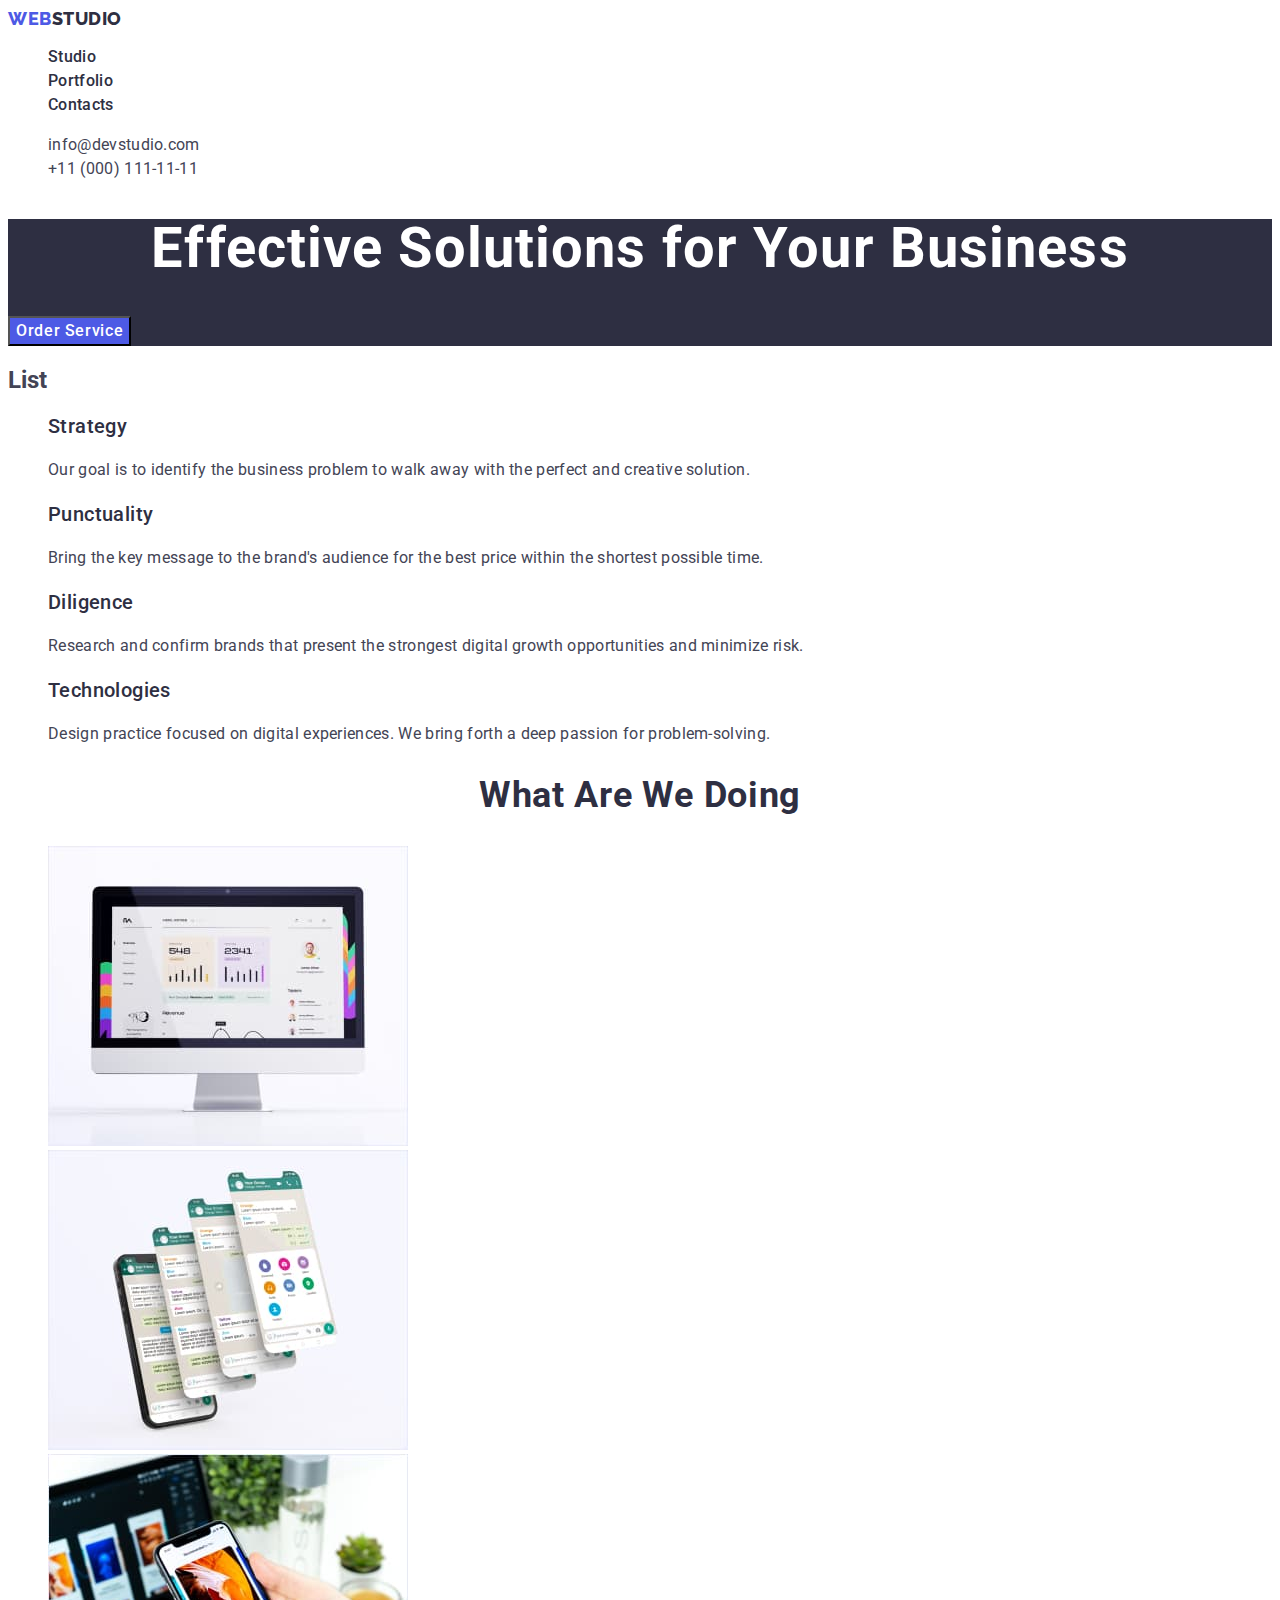
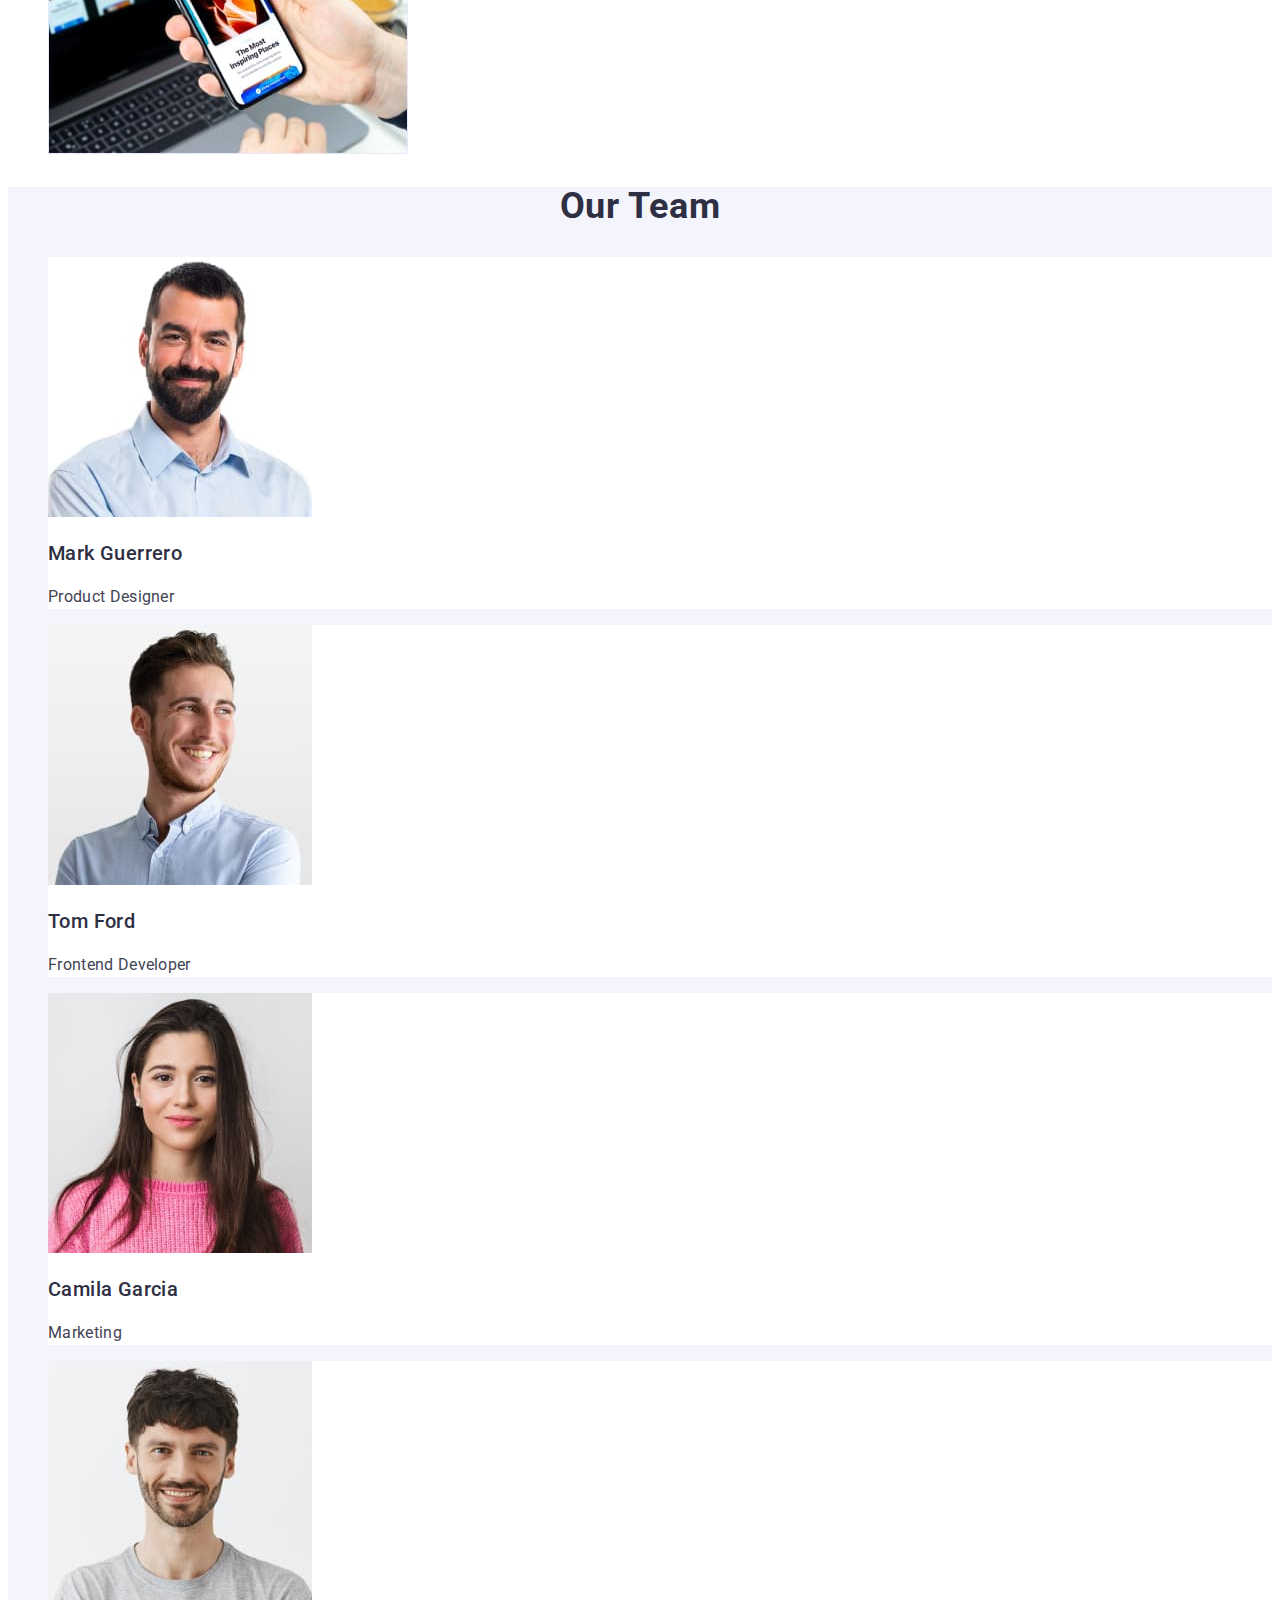
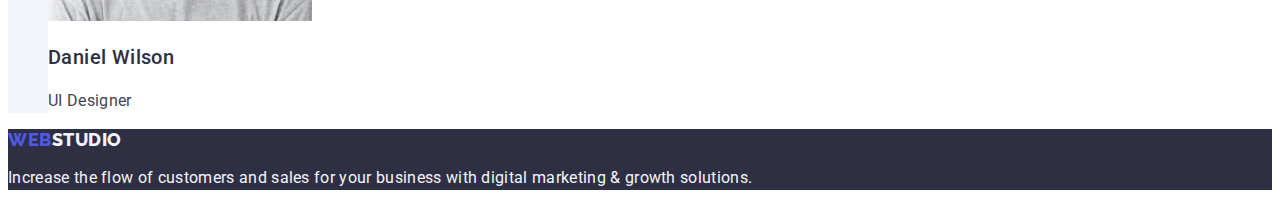
<file: index.html>
<!DOCTYPE html>
<html lang="en">
<head>
    <meta charset="UTF-8">
    <meta name="viewport" content="width=device-width, initial-scale=1.0">
    <link rel="preconnect" href="https://fonts.googleapis.com">
    <link rel="preconnect" href="https://fonts.gstatic.com" crossorigin>
    <link href="https://fonts.googleapis.com/css2?family=Raleway:wght@800&family=Roboto:wght@400;500;700;900&display=swap" rel="stylesheet">
    
    <link rel="stylesheet" href="./css/style.css">
    <title>HM1</title>
</head>
<body>
    <header>
        <nav class="liststyle">
            <a class="logo link" href="./index.html"
            >Web<span class="inside-logo">Studio</span></a>

            <ul class="list">

                <li class="list-item">
                    <a class="item link" href="./index.html">Studio</a>
                </li>

                <li class="list-item">
                    <a class="item link" href="./portfolio.html">Portfolio</a>
                </li>

                <li class="list-item">
                    <a class="item link" href="">Contacts</a>
                </li>
            </ul>
        </nav>
        <address class="address">
        <ul class="list">
            <li class="contact" ><a class="contacts link" href="mailto:info@devstudio.com">info@devstudio.com</a></li>
            <li class="contact" ><a class="contacts link" href="tel:+110001111111">+11 (000) 111-11-11</a></li>
        </ul>
    </address>
    </header>
<main>
<!-- section 1 -->
    <section class="section-one">
        <h1 class="header-one">Effective Solutions for Your Business</h1>
        <button class="button-one" type="button">Order Service</button>
    </section>

<!-- section 2 -->
<section class="section-two">
    <h2>List</h2>
    <ul class="list"> 
        <li>
            <h3 class="list-header">Strategy</h3>
                <p class="list-text">
                Our goal is to identify the business problem to walk away with the perfect and creative solution.
                </p>
                </li>
        <li>
            <h3 class="list-header">Punctuality</h3>
            <p class="list-text">
                Bring the key message to the brand's audience for the best price within the shortest possible time.
            </p>
            </li>
        <li>
            <h3 class="list-header">Diligence</h3>
            <p class="list-text">
                Research and confirm brands that present the strongest digital growth opportunities and minimize risk.
            </p>
            </li>
        <li>
            <h3 class="list-header">Technologies</h3>
            <p class="list-text">
                Design practice focused on digital experiences. We bring forth a deep passion for problem-solving.
            </p>
            </li>
    </ul>
</section>
<!-- section 3 -->
<section class="section-three">
    <h2 class="header-title" >What are we doing</h2>
    <ul class="list">
        <li>
            <img src="./images/chart.jpg" alt="computer" width="360">
        </li>
        <li>
            <img src="./images/groupcontacts.jpg" alt="group-chat" width="360">
        </li>
        <li>
            <img src="./images/vacation.jpg" alt="inspiring-place" width="360">
        </li>
    </ul>
</section>
<!-- section 4 -->
<section class="section-four">
    <h2 class="header-title">Our Team</h2>
    <ul class="list">

        <li class="team">
            <img src="./images/mark.jpg" alt="designer" width="264">
            <h3 class="list-header">Mark Guerrero</h3>
            <p class="list-text">Product Designer</p>
        </li>

        <li class="team">
            <img src="./images/tom.jpg" alt="developer" width="264">
            <h3 class="list-header">Tom Ford</h3>
            <p class="list-text">Frontend Developer</p>
        </li>

        <li class="team">
            <img src="./images/camila.jpg" alt="marketing" width="264">
            <h3 class="list-header">Camila Garcia</h3>
            <p class="list-text">Marketing</p>
        </li>

        <li class="team">
            <img src="./images/daniel.jpg" alt="designer" width="264">
            <h3 class="list-header">Daniel Wilson</h3>
            <p class="list-text">UI Designer</p>
        </li>
    </ul>
</section> 
</main> 
   <footer class="footer">
        <a class="logo link" href="./index.html"
        >Web<span class="footer-logo">Studio</span></a>
        <p class="footer-text">Increase the flow of customers and
        sales for your business with digital
        marketing & growth solutions.</p>
    </footer>
</body>
</html>
</file>
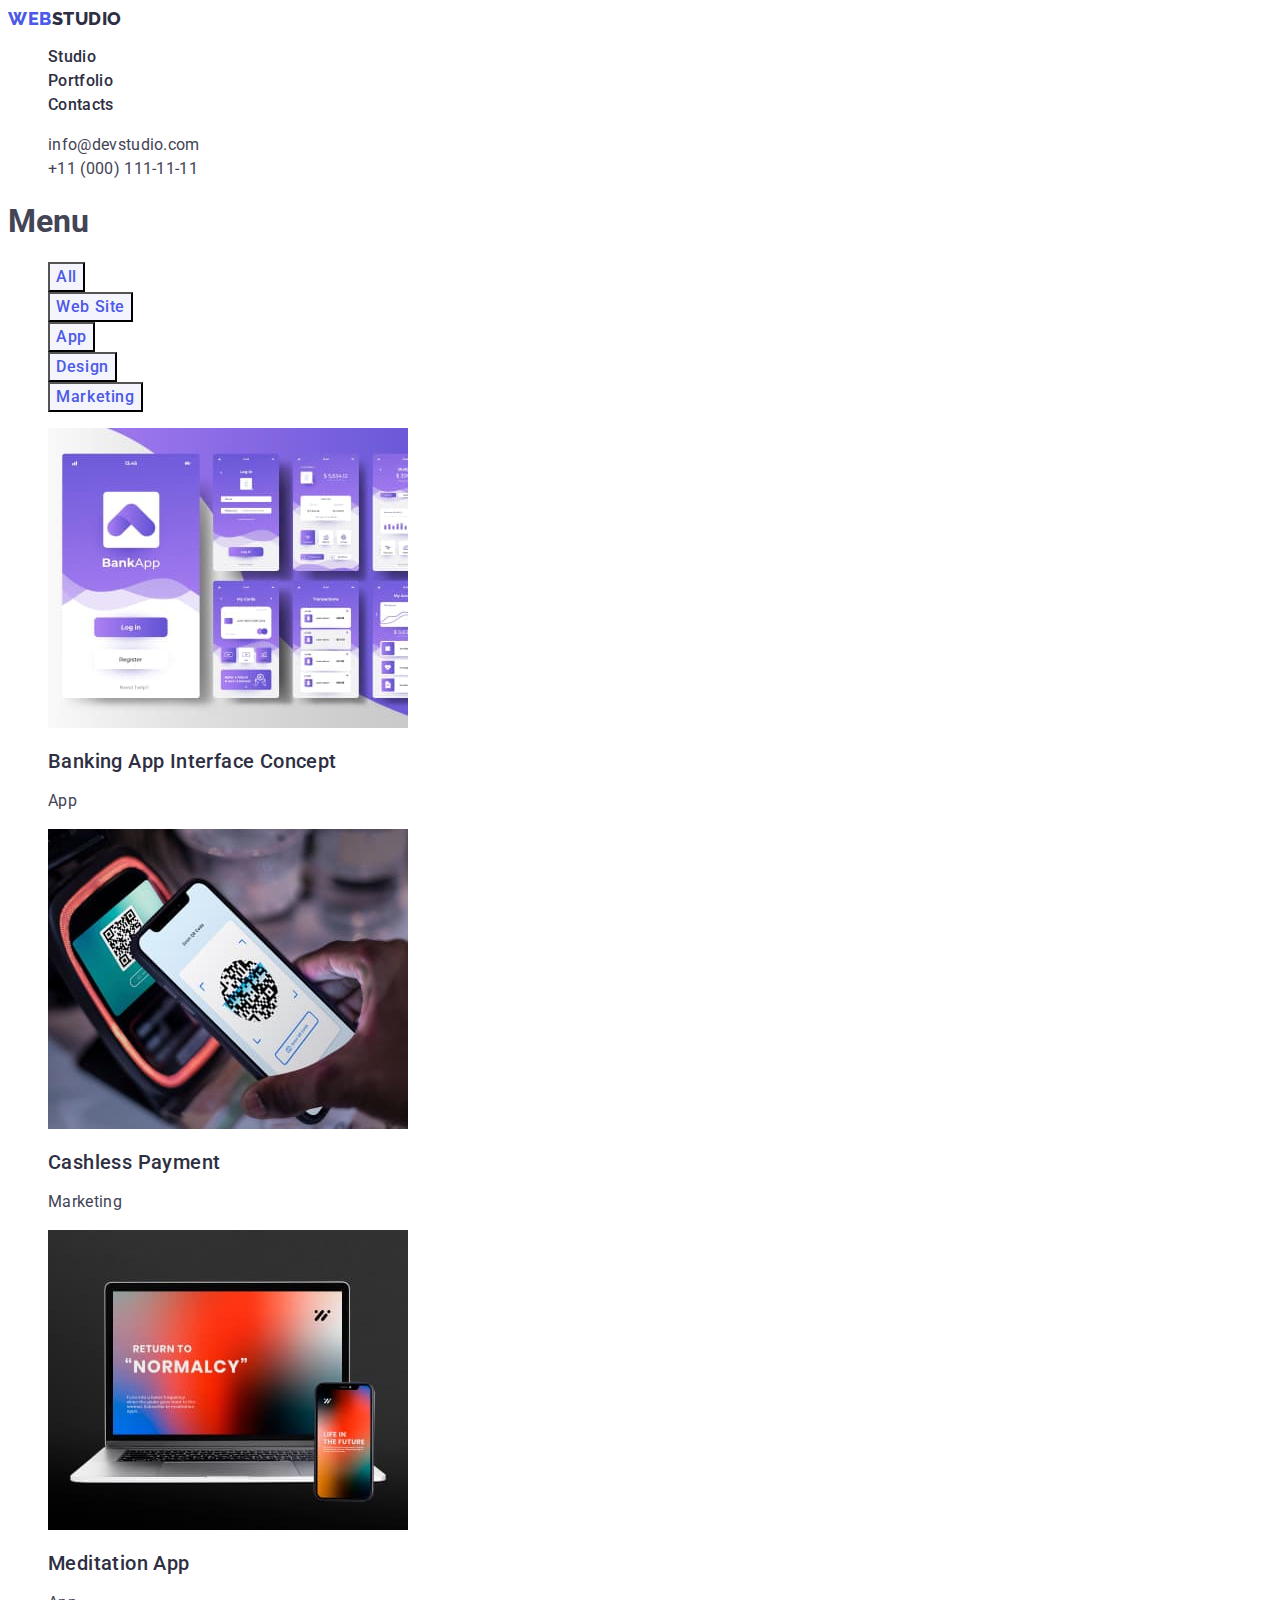
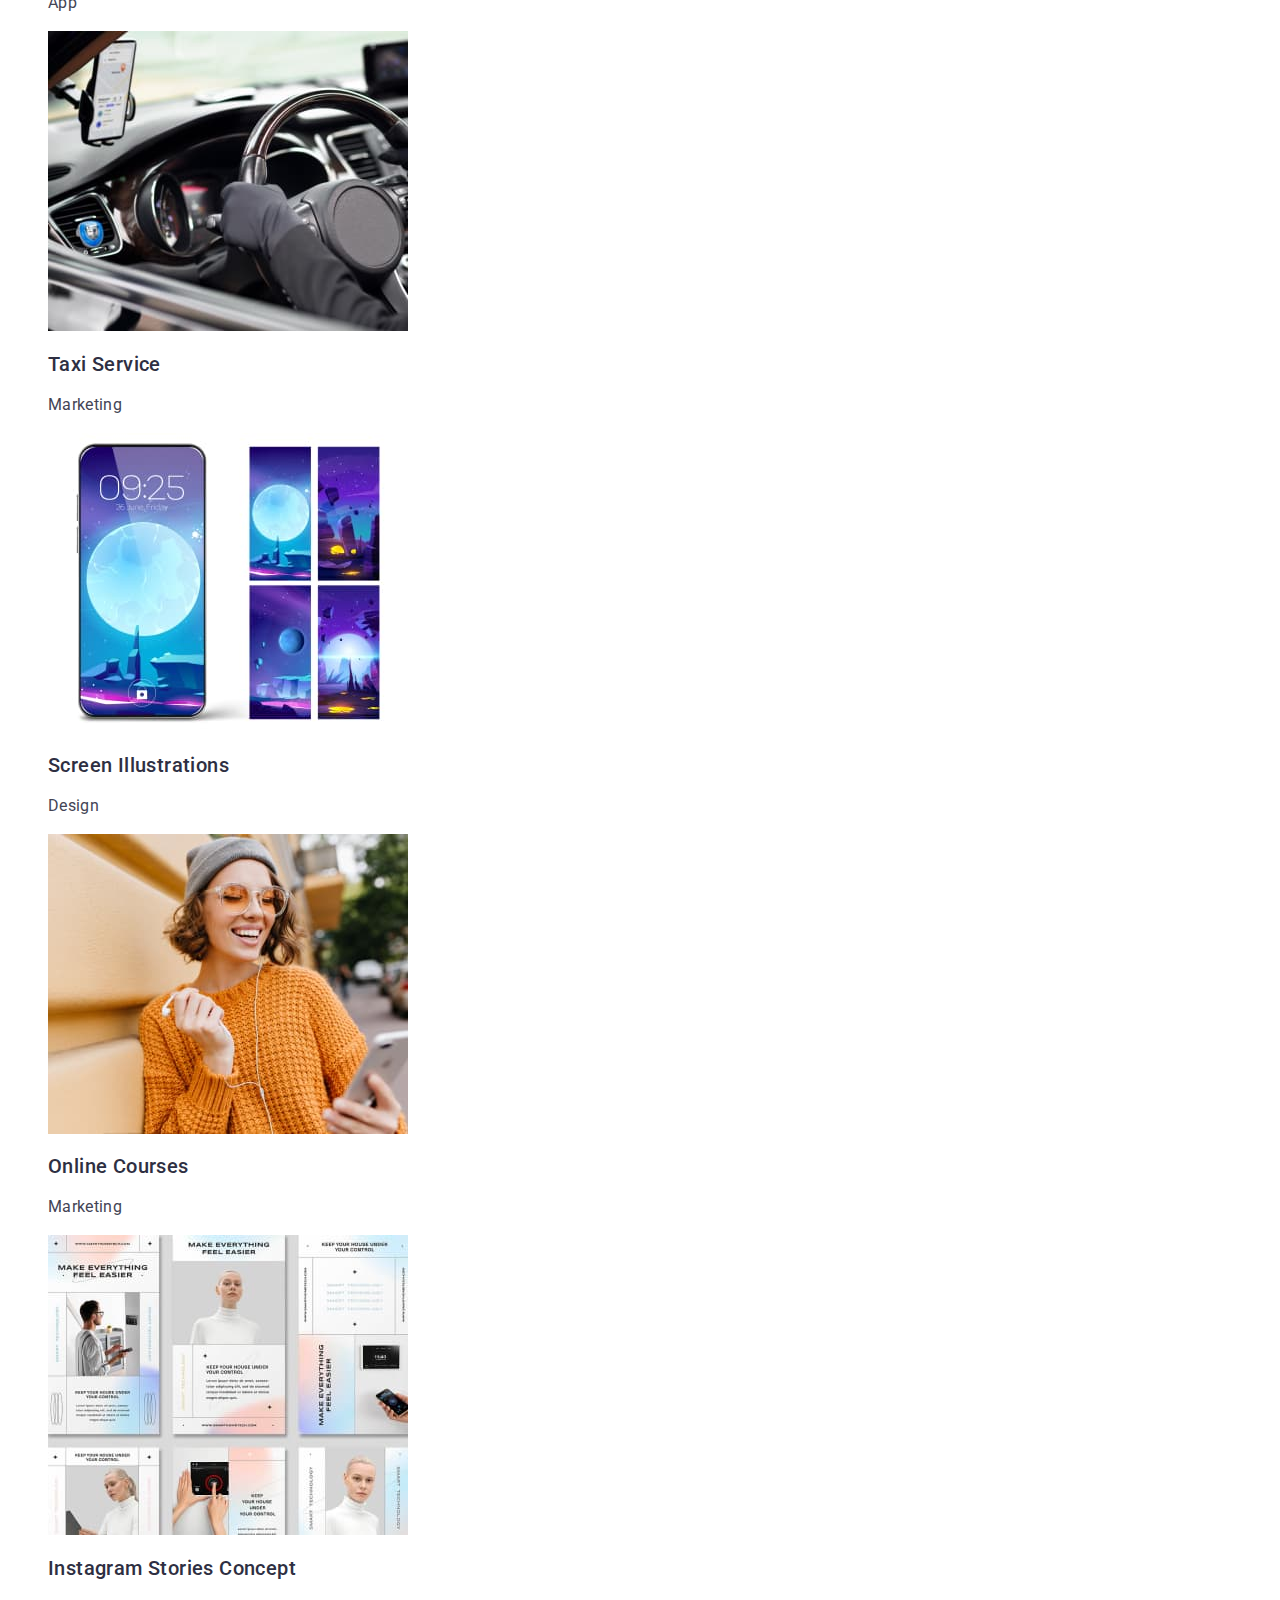
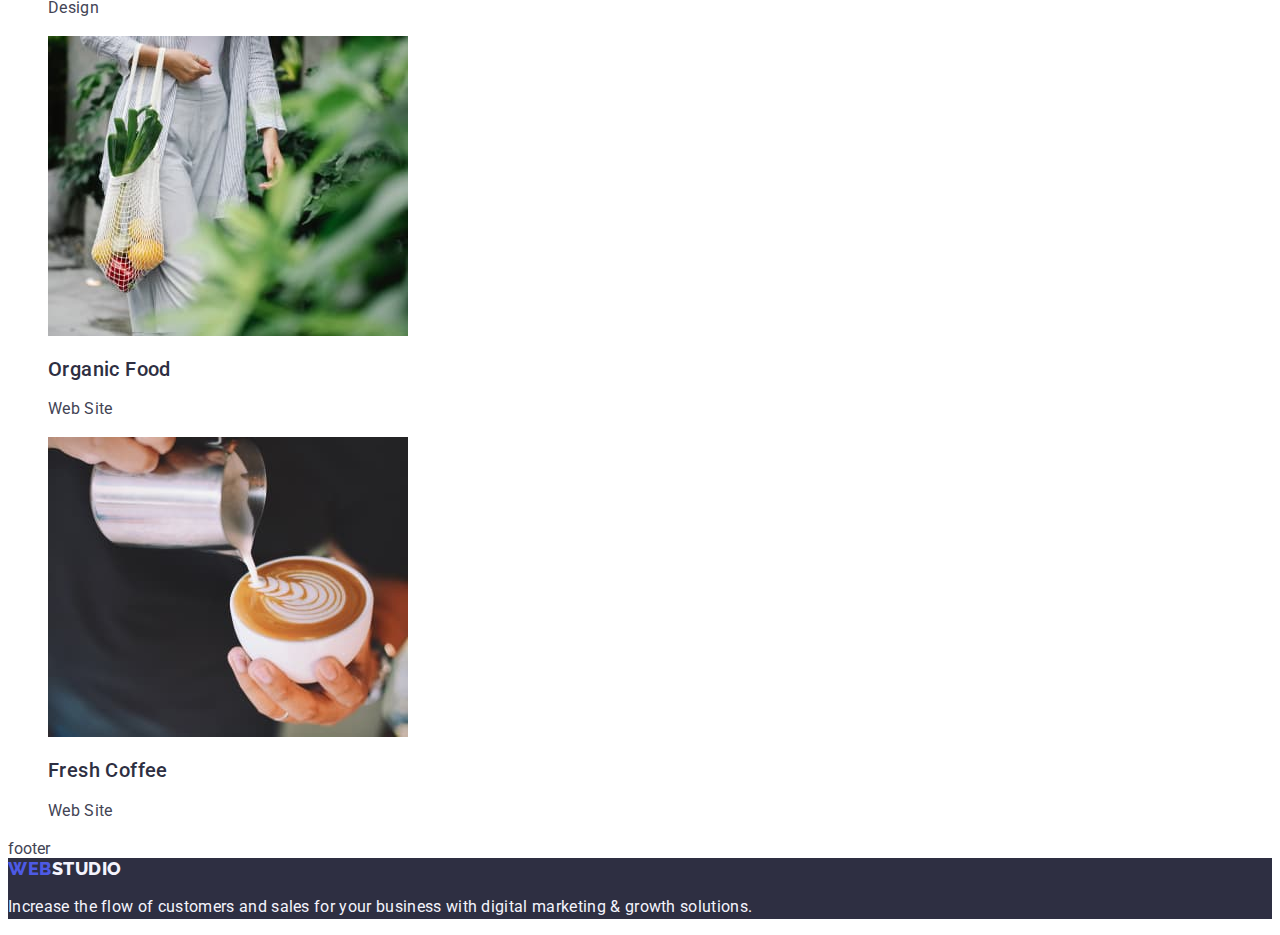
<file: portfolio.html>
<!DOCTYPE html>
<html lang="en">
<head>
    <meta charset="UTF-8">
    <meta name="viewport" content="width=device-width, initial-scale=1.0">
    <link rel="preconnect" href="https://fonts.googleapis.com">
    <link rel="preconnect" href="https://fonts.gstatic.com" crossorigin>
    <link href="https://fonts.googleapis.com/css2?family=Raleway:wght@800&family=Roboto:wght@400;500;700;900&display=swap" rel="stylesheet">

    <link rel="stylesheet" href="./css/style.css">
    <title>HM2</title>
</head>
<body>
    <header>
        <nav class="liststyle">
            <a class="logo link" href="./index.html"
            >Web<span class="inside-logo">Studio</span></a>
            <ul class="list">
                <li class="list-item"><a class="item link" href="./index.html">Studio</a></li>
                <li class="list-item"><a class="item link" href="./portfolio.html">Portfolio</a></li>
                <li class="list-item"><a class="item link" href="">Contacts</a></li>
            </ul>
        </nav>
        <address class="address">
        <ul class="list">
            <li class="contact" ><a class="contacts link" href="mailto:info@devstudio.com">info@devstudio.com</a></li>
            <li class="contact" ><a class="contacts link" href="tel:+110001111111">+11 (000) 111-11-11</a></li>
        </ul>
    </address>
    </header>
 <main> 
    <!--section  -->
     <section>
        <h1 class="header-button">Menu</h1>
    <ul class="list">
        <li><button class="button-portfolio" type="button">All</button></li>
        <li><button class="button-portfolio" type="button">Web Site</button></li>
        <li><button class="button-portfolio" type="button">App</button></li>
        <li><button class="button-portfolio" type="button">Design</button></li>
        <li><button class="button-portfolio" type="button">Marketing</button></li>
    </ul>
    
    <ul class="list">
        <li>
            <a class="link" href="">
            <img class="link" src="./images/bankapp.jpg" alt="bank-app" width="360">
            <h2 class="image">Banking App Interface Concept</h2>
            <p class="text-image">App</p>
            </a>
        </li>
        
        <li>
            <a class="link" href="">
            <img class="link" src="./images/cashless.jpg" alt="hustle-free" width="360">
            <h2 class="image">Cashless Payment</h2>
            <p class="text-image">Marketing</p>
            </a>
        </li>

        <li>
            <a class="link" href="">
            <img class="link" src="./images/meditationapp.jpg" alt="relaxing-app" width="360">
            <h2 class="image">Meditation App</h2>
            <p class="text-image">App</p>
            </a>
        </li>

        <li>
            <a class="link" href="">
            <img class="link" src="./images/taxi.jpg" alt="service" width="360">
            <h2 class="image">Taxi Service</h2>
            <p class="text-image">Marketing</p>
            </a>
        </li>

        <li>
            <a class="link" href="">
            <img class="link" src="./images/screen.jpg" alt="theme" width="360">
            <h2 class="image">Screen Illustrations</h2>
            <p class="text-image">Design</p>
            </a>
        </li>

        <li>
            <a class="link" href="">
            <img class="link" src="./images/online-course.jpg" alt="courses" width="360">
            <h2 class="image">Online Courses</h2>
            <p class="text-image">Marketing</p>
            </a>
        </li>

        <li>
            <a class="link" href="">
            <img class="link" src="./images/insta-stories.jpg" alt="concept" width="360">
            <h2 class="image">Instagram Stories Concept</h2>
            <p class="text-image">Design</p>
            </a>
        </li>

        <li>
            <a class="link" href="">
            <img class="link" src="./images/organic.jpg" alt="food" width="360">
            <h2 class="image">Organic Food</h2>
            <p class="text-image">Web Site</p>
            </a>
        </li>

        <li>
            <a class="link" href="">
            <img class="link" src="./images/coffee.jpg" alt="coffee-art" width="360">
            <h2 class="image">Fresh Coffee</h2>
            <p class="text-image">Web Site</p>
            </a>
        </li>
    </ul>

    </section>
    </main>
     footer 
    <footer class="footer">
        <a class="logo link" href="./index.html"
            >Web<span class="footer-logo">Studio</span></a>
            <p class="footer-text">Increase the flow of customers and
                sales for your business with digital
                marketing & growth solutions.
            </p>
    </footer>
    
</body>
</html>
</file>
<file: css/style.css>
:root {
    --CLOUD: #F4F4FD;
    --CORNFLOWER: #E7E9FC;
    --IRIS: #4D5AE5;
    --NAVY-BLUE: #2E2F42;
    --SLATE: #434455;
    --WHITE: #FFFFFF; 
    --moderate-blue: #404bbf;
}
/* index page */
body {
    font-family: "Roboto", sans-serif;
    color: var(--SLATE);
    background-color: var(--WHITE);
}
/* header */
 .logo {
    font-family: "Raleway", sans-serif;
    font-weight: 800;
    font-size: 18px;
    line-height: 1.17;
    letter-spacing: 0.03em;
    text-transform: uppercase;
    color: var(--IRIS);
 }
 .link {
    text-decoration: none;
 }
.inside-logo {
    color: var(--NAVY-BLUE);
}
.list {
    list-style: none;
}
.list-item>.item {
    font-weight: 500;
    font-size: 16px;
    line-height: 1.5;
    letter-spacing: 0.02em;
    color: var(--NAVY-BLUE);
    text-decoration: none;
}
.list-item>.item:hover,
.list-item>.item:focus {
    color: var(--moderate-blue);
}
.address {
    font-style: normal;
}
.contact>.contacts{
    font-size: 16px;
    line-height: 1.5;
    letter-spacing: 0.02em;
    color:var(--SLATE);
}
.contact>.contacts:hover,
.contact>.contacts:focus{
    color: var(--moderate-blue);
}
/* section1 */
.section-one {
    background-color: var(--NAVY-BLUE);
}
.header-one {
    font-size: 56px;
    line-height: 1.07;
    text-align: center;
    letter-spacing: 0.02em;
    color: var(--WHITE);
}
.button-one {
    background-color: var(--IRIS);
    font-family: "Roboto", sans-serif;
    font-weight: 500;
    font-size: 16px;
    line-height: 1.5;
    letter-spacing: 0.04em;
    color: var(--WHITE);
    cursor: pointer;
}
.button-one:hover,
.button-one:focus {
    background-color: var(--moderate-blue);
}
    /* section2 */
.list-header {
    font-weight: 500;
    font-size: 20px;
    line-height: 1.2;
    letter-spacing: 0.02em;
    color: var(--NAVY-BLUE);
}
.list-text {
    font-size: 16px;
    line-height: 1.5;
    letter-spacing: 0.02em;
    color: var(--SLATE);
}
/* section3 */
.header-title {
    font-size: 36px;
    line-height: 1.11;
    text-align: center;
    letter-spacing: 0.02em;
    text-transform: capitalize;
    color: var(--NAVY-BLUE);
}
/* section4 */
.section-four {
    background-color: var(--CLOUD);
}
.team {
    background-color: var(--WHITE)
}
/* footer */
.footer {
    background-color: var(--NAVY-BLUE);
}
.footer-logo {
    color: var(--CLOUD);
}
.footer-text {
    line-height: 1.5;
    letter-spacing: 0.02em;
    color: var(--CLOUD);
}


/* portfolio page */

.button-portfolio {
    color: var(--IRIS);
    background-color: var(--CLOUD);
    font-family: "Roboto", sans-serif;
    font-weight: 500;
    font-size: 16px;
    line-height: 1.5;
    letter-spacing: 0.04em;
    cursor: pointer;
   
}
.button-portfolio:hover,
.button-portfolio:focus {
    color: var(--WHITE);
    background-color: var(--moderate-blue);
}
/* list of pictures */
.link{
    text-decoration: none;
}
.image{
    font-weight: 500;
    font-size: 20px;
    line-height: 1.2;
    letter-spacing: 0.02em;
    color: var(--NAVY-BLUE);
}
.text-image{
    font-size: 16px;
    line-height: 1.5;
    letter-spacing: 0.02em;
    color: var(--SLATE);
}
</file>
